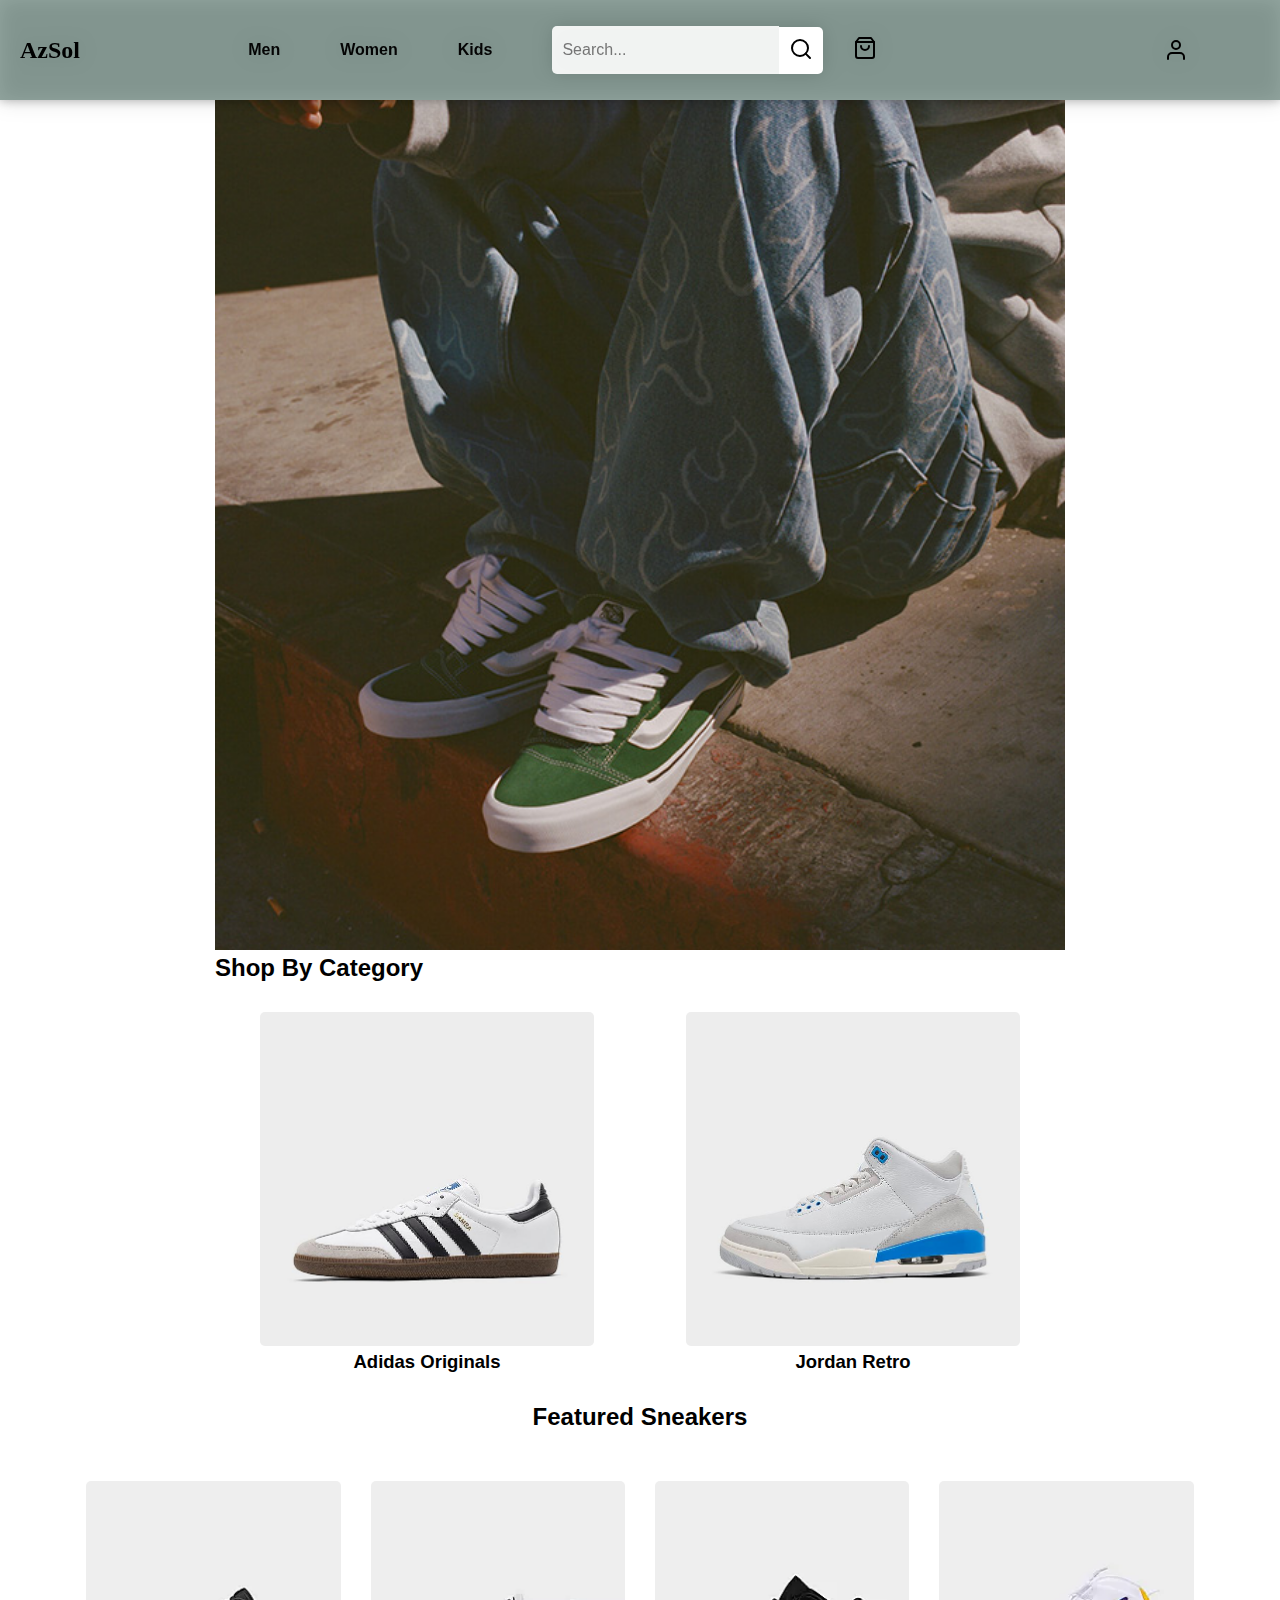
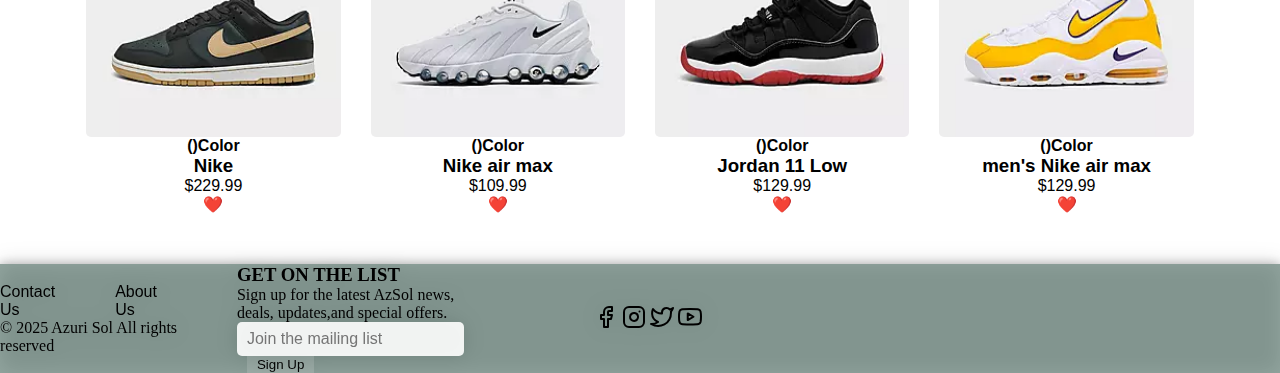
<file: index.html>
<!DOCTYPE html>
<html lang="en">

<head>
  <meta charset="UTF-8">
  <meta name="viewport" content="width=device-width, initial-scale=1.0">
  <meta http-equiv="X-UA-Compatible" content="ie=edge">
  <link rel="stylesheet" href="style.css">
  <title>Azuri Sol Kickes</title>
</head>

<body>
  <header class="site-header">
    <div class="container">
      <a href="index.html" class="logo">AzSol</a>
      <nav class="main-nav">
        <!-- <button class="hamburger-menu">
          <div>
            <span>☰</span>
          </div>
          <span class="line"><a href="index.html">Home</a></span>
          <span class="line"><a href="contacts.html">Contact Us</a></span>
          <span class="line"><a href="about.html">About Us</a></span>
          <span class="line"><a href="men-shoes.html">Men</a></span>
          <span class="line"><a href="women-shoes.html">Women</a></span>
          <span class="line"><a href="kids-shoes.html">Kids</a></span>
          <span class="line"><a href="#">Sale</a></span>
          <span class="line"><a href="#">Brands</a></span>
        </button> -->
        <ul>
          
          <li><a href="men-shoes.html">Men</a></li>
          <li><a href="women-shoes.html">Women</a></li>
          <li><a href="kids-shoes.html">Kids</a></li>
          
        </ul>
      </nav>
      <div class="search-bar">
        <input type="text" placeholder="Search...">
        <button><img src="search.svg" alt=""></button>
      </div>
      
      <div class="cart-icon">
        <img src="shopping-bag.svg" alt="">
      </div>
      <div class="My-account-icon">
        <img src="user.svg" alt="">
      </div>
    </div>
  </header>

  <main>
    <section class="hero">
      <picture>
        <source media="(max-width: 600px height:auto)" srcset="hero-image-mobile.jpg">
        <source media="(max-width: 1200px height:auto)" srcset="hero-image-tablet.jpg">
        <img width="100%" height="850vh" src="JD_HP_TrendTile_Skate_604x604.jpg" alt="Hero Image">
        
      </picture>
      <h2>Shop By Category</h2>
      <div class="showcase-shoe">
        <a href="details-ADIDAS ORIGINALS .html"><img class="shoe-img" width="334.26px" height="334.26px" src="Adidus.png" alt="Shoe 1">
          <p>Adidas Originals</p>
          
        </a>
        
        <a href="details-JORDANS RETRO.html"><img class="shoe-img" width="334.26px" height="334.26px" src="Jorban retro.png" alt="Shoe 1">
          <p>Jordan Retro</p>
        </a>
      </div>
    </section>
    <h2>Featured Sneakers</h2>
    <section class="featured-products">
      <div class="product-card">
        <img width="254.4px" height="256px" src="DV0831_005.png" alt="Shoe 1">
        <h4>()Color</h4>
        <h3>Nike</h3>
        <p>$229.99</p>
        <a href="#" class="button">❤️</a>
      </div>
      <div class="product-card">
        <img width="254.4px" height="256px" src="FQ7860M_010.png" alt="Shoe 1">
        <h4>()Color</h4>
        <h3>Nike air max</h3>
        <p>$109.99</p>
        <a href="#" class="button">❤️</a>
      </div><div class="product-card">
        <img width="254.4px" height="256px" src="FV5121_006.png" alt="Shoe 1">
        <h4>()Color</h4>
        <h3>Jordan 11 Low</h3>
        <p>$129.99</p>
        <a href="#" class="button">❤️</a>
      </div><div class="product-card">
        <img width="254.4px" height="256px" src="CK0892_102.png" alt="Shoe 1">
        <h4>()Color</h4>
        <h3>men's Nike air max</h3>
        <p>$129.99</p>
        <a href="#" class="button">❤️</a>
      </div>
    </section>
  </main>

  <footer class="site-footer">
    <div class="container">
      <nav class="footer-nav">
        <ul>
          
          <li><a href="contacts.html">Contact Us</a></li>
          <li><a href="about.html">About Us</a></li>
          
        </ul>
        <p>&copy; 2025 Azuri Sol All rights reserved</p>
      </nav>
      <div class="newsletter">
        <h3>GET ON THE LIST</h3>
        <p>Sign up for the latest AzSol news, deals, updates,and special offers.</p>
        <label for="email"></label>
        <input type="text" id="email" placeholder="Join the mailing list">
        <button>Sign Up</button>
      </div>
      <div class="social-media">
        <a href="https://www.facebook.com/jdsportsus" ><img src="facebook.svg" alt="facebook"></a>
        <a href="https://www.instagram.com/jdsportsus/" ><img src="instagram.svg" alt="instagram"></a>
        <a href="https://www.twitter.com/jdsportsus" ><img src="twitter.svg" alt="twitter"></a>
        <a href="https://www.youtube.com/c/jdsportsus"> <img src="youtube.svg" alt="youtube"></a>
      </div>
    </div>
  </footer>

  <!-- <script>
        // Basic JavaScript for hamburger menu toggle (optional)
        const hamburgerMenu = document.querySelector('.hamburger-menu');
        const navLinks = document.querySelector('.nav-links');

        if (hamburgerMenu && navLinks) {
            hamburgerMenu.addEventListener('click', () => {
                navLinks.classList.toggle('open');
            });
        }
    </script> -->
</body>

</html>
</file>
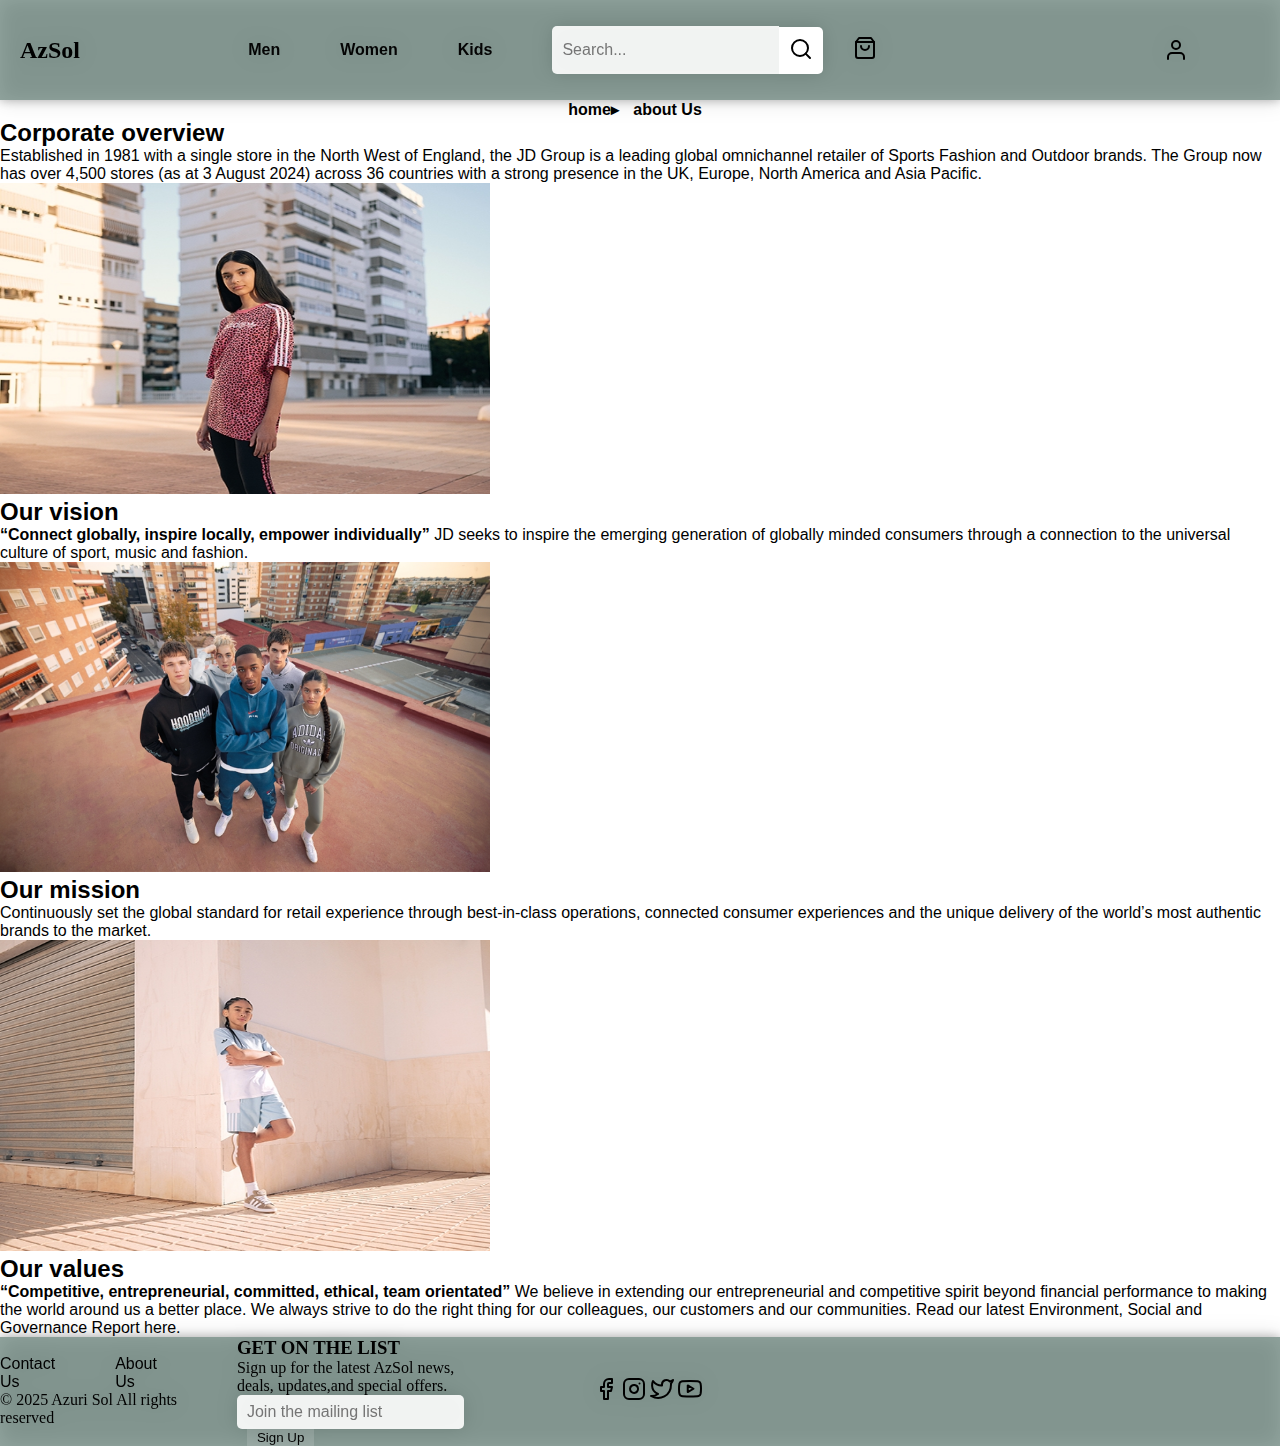
<file: about.html>
<!DOCTYPE html>
<html lang="en">
<head>
  <meta charset="UTF-8">
  <meta name="viewport" content="width=device-width, initial-scale=1.0">
  <meta http-equiv="X-UA-Compatible" content="ie=edge">
  <link rel="stylesheet" href="style.css">
  <title>contuctUs</title>
</head> 

<body>
  <header class="site-header">
    <div class="container">
      <a href="index.html" class="logo">AzSol</a>
      <nav class="main-nav">
        <!-- <button class="hamburger-menu">
          <div>
            <span>☰</span>
          </div>
          <span class="line"><a href="index.html">Home</a></span>
          <span class="line"><a href="contacts.html">Contact Us</a></span>
          <span class="line"><a href="about.html">About Us</a></span>
          <span class="line"><a href="men-shoes.html">Men</a></span>
          <span class="line"><a href="women-shoes.html">Women</a></span>
          <span class="line"><a href="kids-shoes.html">Kids</a></span>
          <span class="line"><a href="#">Sale</a></span>
          <span class="line"><a href="#">Brands</a></span>
        </button> -->
        <ul>
          
          <li><a href="men-shoes.html">Men</a></li>
          <li><a href="women-shoes.html">Women</a></li>
          <li><a href="kids-shoes.html">Kids</a></li>
          
        </ul>
      </nav>
      <div class="search-bar">
        <input type="text" placeholder="Search...">
        <button><img src="search.svg" alt=""></button>
      </div>
      
      <div class="cart-icon">
        <img src="shopping-bag.svg" alt="">
      </div>
      <div class="My-account-icon">
        <img src="user.svg" alt="">
      </div>
    </div>
  </header>

  <main>

    <div class="row">
      <div class="column">
        <ul class="grid-breadcrumbs" itemscope="" itemtype="http://schema.org/BreadcrumbList">

          <li itemprop="itemListElement" itemscope="" itemtype="http://schema.org/ListItem">

            <meta itemprop="position" content="1">
            <a href="index.html" itemprop="item" class="capitalize">
              <span itemprop="name">home▸</span>
            </a>

          </li>

          <li itemprop="itemListElement" itemscope="" itemtype="http://schema.org/ListItem">

            <meta itemprop="position" content="2">
            <a href="about.html" itemprop="item" class="capitalize">
              <span itemprop="name">about Us</span>
            </a>

          </li>

        </ul>
      </div>
    </div>

  <div>
    <div>
      <h2>Corporate overview</h2>
Established in 1981 with a single store in the North West of England, the JD Group is a leading global omnichannel retailer of Sports Fashion and Outdoor brands. The Group now has over 4,500 stores (as at 3 August 2024) across 36 countries with a strong presence in the UK, Europe, North America and Asia Pacific. 
    </div>

<section class="section-a">
  <img width="490.4px" height="310.58px" src="homepage-our-vision.jpg" alt="">
<h2>Our vision</h2>
<strong>“Connect globally, inspire locally, empower individually”</strong>
JD seeks to inspire the emerging generation of globally minded consumers through a connection to the universal culture of sport, music and fashion.
</section>

<section class="section-b">
  <img width="490.4px" height="310.58px" src="Our-Mission-res.png" alt="">
<h2>Our mission</h2>
Continuously set the global standard for retail experience through best-in-class operations, connected consumer experiences and the unique delivery of the world’s most authentic brands to the market.
</section>


<section class="section-a">
  <img width="490.4px" height="310.58px" src="homepage-our-values.jpg" alt="">
<h2>Our values</h2>
<strong>“Competitive, entrepreneurial, committed, ethical, team orientated”</strong>
We believe in extending our entrepreneurial and competitive spirit beyond financial performance to making the world around us a better place. We always strive to do the right thing for our colleagues, our customers and our communities. Read our latest Environment, Social and Governance Report here.
</section>
  </div>
  </main>

  <footer class="site-footer">
    <div class="container">
      <nav class="footer-nav">
        <ul>
          <li><a href="contacts.html">Contact Us</a></li>
          <li><a href="about.html">About Us</a></li>
        </ul>
        <p>&copy; 2025 Azuri Sol All rights reserved</p>
      </nav>
      <div class="newsletter">
        <h3>GET ON THE LIST</h3>
        <p>Sign up for the latest AzSol news, deals, updates,and special offers.</p>
        <label for="email"></label>
        <input type="text" id="email" placeholder="Join the mailing list">
        <button>Sign Up</button>
      </div>
      <div class="social-media">
        <a href="https://www.facebook.com/jdsportsus" ><img src="facebook.svg" alt="facebook"></a>
        <a href="https://www.instagram.com/jdsportsus/" ><img src="instagram.svg" alt="instagram"></a>
        <a href="https://www.twitter.com/jdsportsus" ><img src="twitter.svg" alt="twitter"></a>
        <a href="https://www.youtube.com/c/jdsportsus"> <img src="youtube.svg" alt="youtube"></a>
      </div>
    </div>
  </footer>

  <!-- <script>
        // Basic JavaScript for hamburger menu toggle (optional)
        const hamburgerMenu = document.querySelector('.hamburger-menu');
        const navLinks = document.querySelector('.nav-links');

        if (hamburgerMenu && navLinks) {
            hamburgerMenu.addEventListener('click', () => {
                navLinks.classList.toggle('open');
            });
        }
    </script> -->
</body>
</html>
</file>
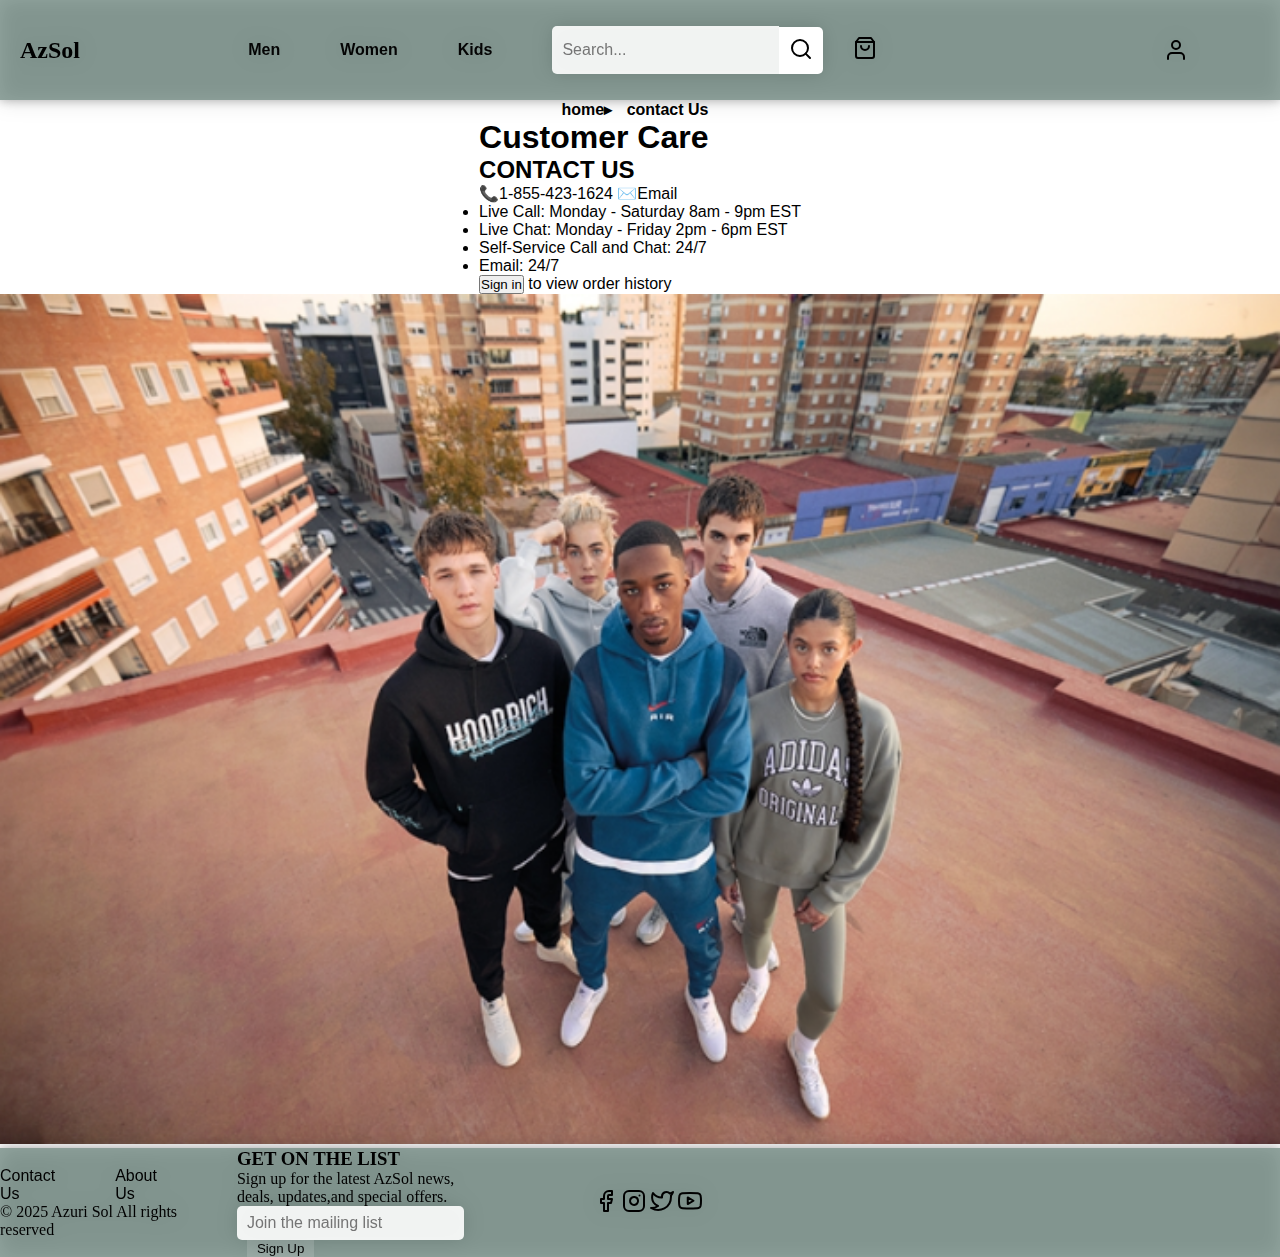
<file: contacts.html>
<!DOCTYPE html>
<html lang="en">
<head>
  <meta charset="UTF-8">
  <meta name="viewport" content="width=device-width, initial-scale=1.0">
  <meta http-equiv="X-UA-Compatible" content="ie=edge">
  <link rel="stylesheet" href="style.css">
  <title>contuctUs</title>
</head> 

<body>
  <header class="site-header">
    <div class="container">
      <a href="index.html" class="logo">AzSol</a>
      <nav class="main-nav">
        <!-- <button class="hamburger-menu">
          <div>
            <span>☰</span>
          </div>
          <span class="line"><a href="index.html">Home</a></span>
          <span class="line"><a href="contacts.html">Contact Us</a></span>
          <span class="line"><a href="about.html">About Us</a></span>
          <span class="line"><a href="men-shoes.html">Men</a></span>
          <span class="line"><a href="women-shoes.html">Women</a></span>
          <span class="line"><a href="kids-shoes.html">Kids</a></span>
          <span class="line"><a href="#">Sale</a></span>
          <span class="line"><a href="#">Brands</a></span>
        </button> -->
        <ul>
          
          <li><a href="men-shoes.html">Men</a></li>
          <li><a href="women-shoes.html">Women</a></li>
          <li><a href="kids-shoes.html">Kids</a></li>
          
        </ul>
      </nav>
      <div class="search-bar">
        <input type="text" placeholder="Search...">
        <button><img src="search.svg" alt=""></button>
      </div>
      
      <div class="cart-icon">
        <img src="shopping-bag.svg" alt="">
      </div>
      <div class="My-account-icon">
        <img src="user.svg" alt="">
      </div>
    </div>
  </header>

  <main>

    <div class="row">
      <div class="column">
        <ul class="grid-breadcrumbs" itemscope="" itemtype="http://schema.org/BreadcrumbList">

          <li itemprop="itemListElement" itemscope="" itemtype="http://schema.org/ListItem">

            <meta itemprop="position" content="1">
            <a href="index.html" itemprop="item" class="capitalize">
              <span itemprop="name">home▸</span>
            </a>

          </li>

          <li itemprop="itemListElement" itemscope="" itemtype="http://schema.org/ListItem">

            <meta itemprop="position" content="2">
            <a href="contacts.html" itemprop="item" class="capitalize">
              <span itemprop="name">contact Us</span>
            </a>

          </li>

        </ul>
      </div>
    </div>

  <div class="contact-bar">
    <h1>Customer Care</h1>
<h2>CONTACT US</h2>

📞1-855-423-1624
✉️Email

<ul>
  <li>Live Call: Monday - Saturday 8am - 9pm EST</li>
  <li>Live Chat: Monday - Friday 2pm - 6pm EST</li>
  <li>Self-Service Call and Chat: 24/7</li>
  <li>Email: 24/7</li>
</ul>

<button>Sign in</button> to view order history
  </div>
  <picture>
    <source media="(max-width: 600px height:auto)" srcset="hero-image-mobile.jpg">
    <source media="(max-width: 1200px height:auto)" srcset="hero-image-tablet.jpg">
    <img width="100%" height="850vh" src="Our-Mission-res.png" alt="Hero Image">
    
  </picture>
  </main>

  <footer class="site-footer">
    <div class="container">
      <nav class="footer-nav">
        <ul>
          <li><a href="contacts.html">Contact Us</a></li>
          <li><a href="about.html">About Us</a></li>
        </ul>
        <p>&copy; 2025 Azuri Sol All rights reserved</p>
      </nav>
      <div class="newsletter">
        <h3>GET ON THE LIST</h3>
        <p>Sign up for the latest AzSol news, deals, updates,and special offers.</p>
        <label for="email"></label>
        <input type="text" id="email" placeholder="Join the mailing list">
        <button>Sign Up</button>
      </div>
      <div class="social-media">
        <a href="https://www.facebook.com/jdsportsus" ><img src="facebook.svg" alt="facebook"></a>
        <a href="https://www.instagram.com/jdsportsus/" ><img src="instagram.svg" alt="instagram"></a>
        <a href="https://www.twitter.com/jdsportsus" ><img src="twitter.svg" alt="twitter"></a>
        <a href="https://www.youtube.com/c/jdsportsus"> <img src="youtube.svg" alt="youtube"></a>
      </div>
    </div>
  </footer>

  <!-- <script>
        // Basic JavaScript for hamburger menu toggle (optional)
        const hamburgerMenu = document.querySelector('.hamburger-menu');
        const navLinks = document.querySelector('.nav-links');

        if (hamburgerMenu && navLinks) {
            hamburgerMenu.addEventListener('click', () => {
                navLinks.classList.toggle('open');
            });
        }
    </script> -->
</body>
</html>
</file>
<file: style.css>
*{
  margin: 0px;
  padding: 0px;
  box-sizing: border-box;
}
@media (max-width:1300px){
  body {
    font-size: 16px;
    display: flex;
    flex-direction: column;
  }
}

@media (max-width: 1768px) {
  body {
    font-size: 16px;
    display:grid;
}

@media (max-width: 480px) {
  body {
    font-size: 12px;
    padding: 0px;
}
}
/* @media (min-width: 1200px){
  .container {
    max-width: 1200px;
    margin: 0 auto;
    padding: 0 0px;
} */
}
/* @media (orientation: landscape) {
  body {
    font-size: 12px;
    padding: 0px;
}
@media (orientation: portrait){
  body {
    font-size: 12px;
    padding: 0px;
} */
header.site-header{
  display: flex;
  flex-wrap: wrap;
  align-items: center;
  padding: 0px 0px;
  max-width: 100%;
  min-height: 0vh;
  position: sticky;
  top: 0;
  left: 0;
  right: 0;
  z-index: 100;
}
div.container{
  display: grid;
  grid-template-columns: repeat(5, 1fr);
  gap: 20px;
  flex-wrap: wrap;
  flex-grow: 1;
  align-items: center;
  justify-content: center;
  background-color: #1e45387a;
  /* background:transparent;
  backdrop-filter: blur(10x); */
  margin: 0px;
  padding: 0px 0px;
  max-width: 100%;
  min-height: 0vh;
  filter: drop-shadow(0 0 10px #00000047);
  box-shadow: 0 0 10px #00000045;
}
a.logo{
  display: flex;
  align-items: center;
  justify-content: center;
  width: 100px;
  height: 100px;
  /* background-image: url('Adidus.png'); */
  text-align: center;
  text-decoration: none;
  color: #000000;
  font-size: 24px;
  font-weight: bold;
  padding: 0px 0px;
  /* background-image: url(); */
}

nav.main-nav{
  display: flex;
  align-items: center;
  padding: 0px 0px;
  flex-wrap: wrap;

}
nav.main-nav ul{
  display: flex;
  list-style: none;
  padding: 0px;
  margin: 0px;
}
nav.main-nav ul li{
  display: inline;
  margin-right: 20px;
}
nav.main-nav ul li a{
  display: flex;
  align-items: center;
  justify-content: center;
  background:none;
  border-radius: 15%;
  padding: 10px 20px;
  text-decoration: none;
  color: #040404;
  font-size: 16px;
  font-weight: bold;
  font-family: 'Trebuchet MS', 'Lucida Sans Unicode', 'Lucida Grande', 'Lucida Sans', Arial, sans-serif;
}
div.search-bar{
  display: flex;
  align-items: center;
  border-radius: 5px;
}
div.search-bar input{
  border: none;
  border-radius: 5px 0px 0px 5px;
  padding: 14.8px 10px;
  background-color: #ffffffe6;
  color: #000;
  font-size: 16px;
}
div.search-bar button{
  border: none;
  border-radius: 0px 5px 5px 0px;
  padding: 10px 10px;
  background-color: #ffffff;
  cursor: pointer;
}
div.search-bar button img:hover{
  transform: scale(1.05);
  transition: all 0.3s ease-in-out;
  cursor: pointer;
  opacity: 1.9;
}
div.search-bar button img:active{
  transform: scale(1.5);
  transition: all 0.3s ease-in-out;
  cursor: pointer;
  opacity: 0.9;
  filter: drop-shadow(0 0 10px #00000047);
}
div.cart-icon{
  display: block;
  align-items: center;
  justify-content: center;
  padding: 10px;
  background:none;
  padding: 10px;
  border-radius: 50%;
}
div.cart-icon img:hover{
  transform: scale(1.05);
  transition: all 0.3s ease-in-out;
  cursor: pointer;
  opacity: 1.9;
}
div.cart-icon img:active{
  transform: scale(1.5);
  transition: all 0.3s ease-in-out;
  cursor: pointer;
  opacity: 0.9;
  filter: drop-shadow(0 0 10px #00000047);
}
div.My-account-icon{
  display: flex;
  align-items: center;
  justify-content: center;
  padding: 10px;
  background:none;
  border-radius: 50%;
}
div.My-account-icon:hover{
  transform: scale(1.05);
  transition: all 0.3s ease-in-out;
  cursor: pointer;
  opacity: 1.9;
}
div.My-account-icon:active{
  transform: scale(1.5);
  transition: all 0.3s ease-in-out;
  cursor: pointer;
  opacity: 0.9;
  filter: drop-shadow(0 0 10px #00000047);
}

main{
  display: flex;
  flex-direction: column;
  align-items: center;
  justify-content: center;
  font-family: 'Trebuchet MS', 'Lucida Sans Unicode', 'Lucida Grande', 'Lucida Sans', Arial, sans-serif;
}
/* section.hero img{
  background-size: 100% 100%;
  animation: slider 10s linear infinite;
}
@keyframes slider{
  0%{background-image: url(Adidus.png);}
  30%{background-image: url(JD_HP_TrendTile_Skate_604x604.jpg);}
} */
div.showcase-shoe a {
  display: flexbox;
  text-decoration: none;
  color: #000000;
  font-size: 18.5px;
  font-weight: bold;
}
div.showcase-shoe{
  display: grid;
  grid-template-columns: repeat(2, 1fr);
  gap: 2px;
  text-align: center;
  padding: 30px 0px 30px;
  max-width: 100%;
  min-height: 0vh;
}
div.showcase-shoe img.shoe-img{
  border-radius: 5px;
}
div.showcase-shoe img.shoe-img:hover{
  /* transform: scale(1.008); */
  transition: all 0.3s ease-in-out;
  cursor: pointer;
  filter: drop-shadow(0 0 10px #00000089);
}
div.showcase-shoe img.shoe-img:active{
  transform: scale(1.008);
  transition: all 0.3s ease-in-out;
  cursor: pointer;
}
/* div.showcase-shoe img.shoe-img:focus{
  transform: scale(1.008);
  transition: all 0.3s ease-in-out;
  cursor: pointer;
  filter: drop-shadow(0 0 10px #00000089);
}
div.showcase-shoe img.shoe-img:visited{
  transform: scale(1.008);
  transition: all 0.3s ease-in-out;
  cursor: pointer;
  filter: drop-shadow(0 0 10px #00000089);
}
div.showcase-shoe img.shoe-img:link{
  transform: scale(1.008);
  transition: all 0.3s ease-in-out;
  cursor: pointer;
  filter: drop-shadow(0 0 10px #00000089);
} */

section.featured-products{
  display: flex;
  gap: 10px;
  justify-content: start;
  align-items: center;
  padding: 0px 0px;
  flex-wrap: wrap;
  max-width: 100%;
  min-height: 0vh;
  padding: 40px 0px;
}
section.hero{
  max-width: 100%;
}

div.product-card{
  display: flex;
  flex-direction: column;
  justify-content: center;
  text-align: center;
  align-items: center;
  background-color: #ffffff;
  border-radius: 0px;
  padding: 10px;
  border-radius: 10px;
}
div.product-card:hover{
  
  transform: scale(1.004);
  transition: all 0.3s ease-in-out ;
  cursor: pointer;
  filter: drop-shadow(0px 10px 10px #00000025);
}
div.product-card:active{
  transform: scale(1.05);
  transition: all 0.3s ease-in-out;
  cursor: pointer;
  filter: drop-shadow(0 0 10px #6e6e6e30);
}

div.product-card img{
  border-radius: 5px;
}
div.product-card img:active{
  transform: scale(1.000001);
  transition: all 0.3s ease-in-out;
  cursor: pointer;
  filter: drop-shadow(0 0 10px #4f4f4f29);
}

div.product-card a.button{
  text-decoration: none;
}

div.product-card a.button:hover{
  transform: scale(1.2);
  transition: all 0.3s ease-in-out;
  cursor: pointer;
}
div.product-card a.button:active{
  transform: scale(1.2);
  transition: all 0.3s ease-in-out;
  cursor: pointer;
}

/* divcontainer{
  display: grid;
  grid-template-columns: repeat(4,1fr);
  grid-template-rows: auto;
  gap: 250px;

  background-color: #272727;
  color: #ffffff;
  padding: 10px;
} */
nav.footer-nav ul{
  display: flex;
  align-items: center;
  justify-content: center;
}
nav.footer-nav ul li{
  list-style: none;
}
nav.footer-nav a{
  text-decoration: none;
  padding-right: 10px;
  margin-right: 50px;
  margin-bottom: 10px;
  color: #000000;
  font-family: 'Trebuchet MS', 'Lucida Sans Unicode', 'Lucida Grande', 'Lucida Sans', Arial, sans-serif;
}
div.newsletter{
  margin-right: 30px;
  padding-right: 80px;
  align-items: center;
  justify-content: center;
}
ul.grid-breadcrumbs{
  list-style: none;

}
ul.grid-breadcrumbs li{
  display: inline;
  margin-right: 10px;
}
ul.grid-breadcrumbs li a{
  text-decoration: none;
  color: #000000;
  font-size: 16px;
  font-weight: bold;
}
input#email{
  border: none;
  border-radius: 5px;
  padding: 8px 10px;
  background-color: #ffffffe6;
  color: #000;
  font-size: 16px;
}
div.newsletter button{
  display: flex;
  align-items: center;
  justify-content: center;
  padding: 1px;
  background:none;
  border: none;
  /* border-radius: 5px 5px 5px 5px; */
  padding: 1px 10px;
  background-color: #ffffff22;
  cursor: pointer;
  margin-left: 10px;
}
</file>
